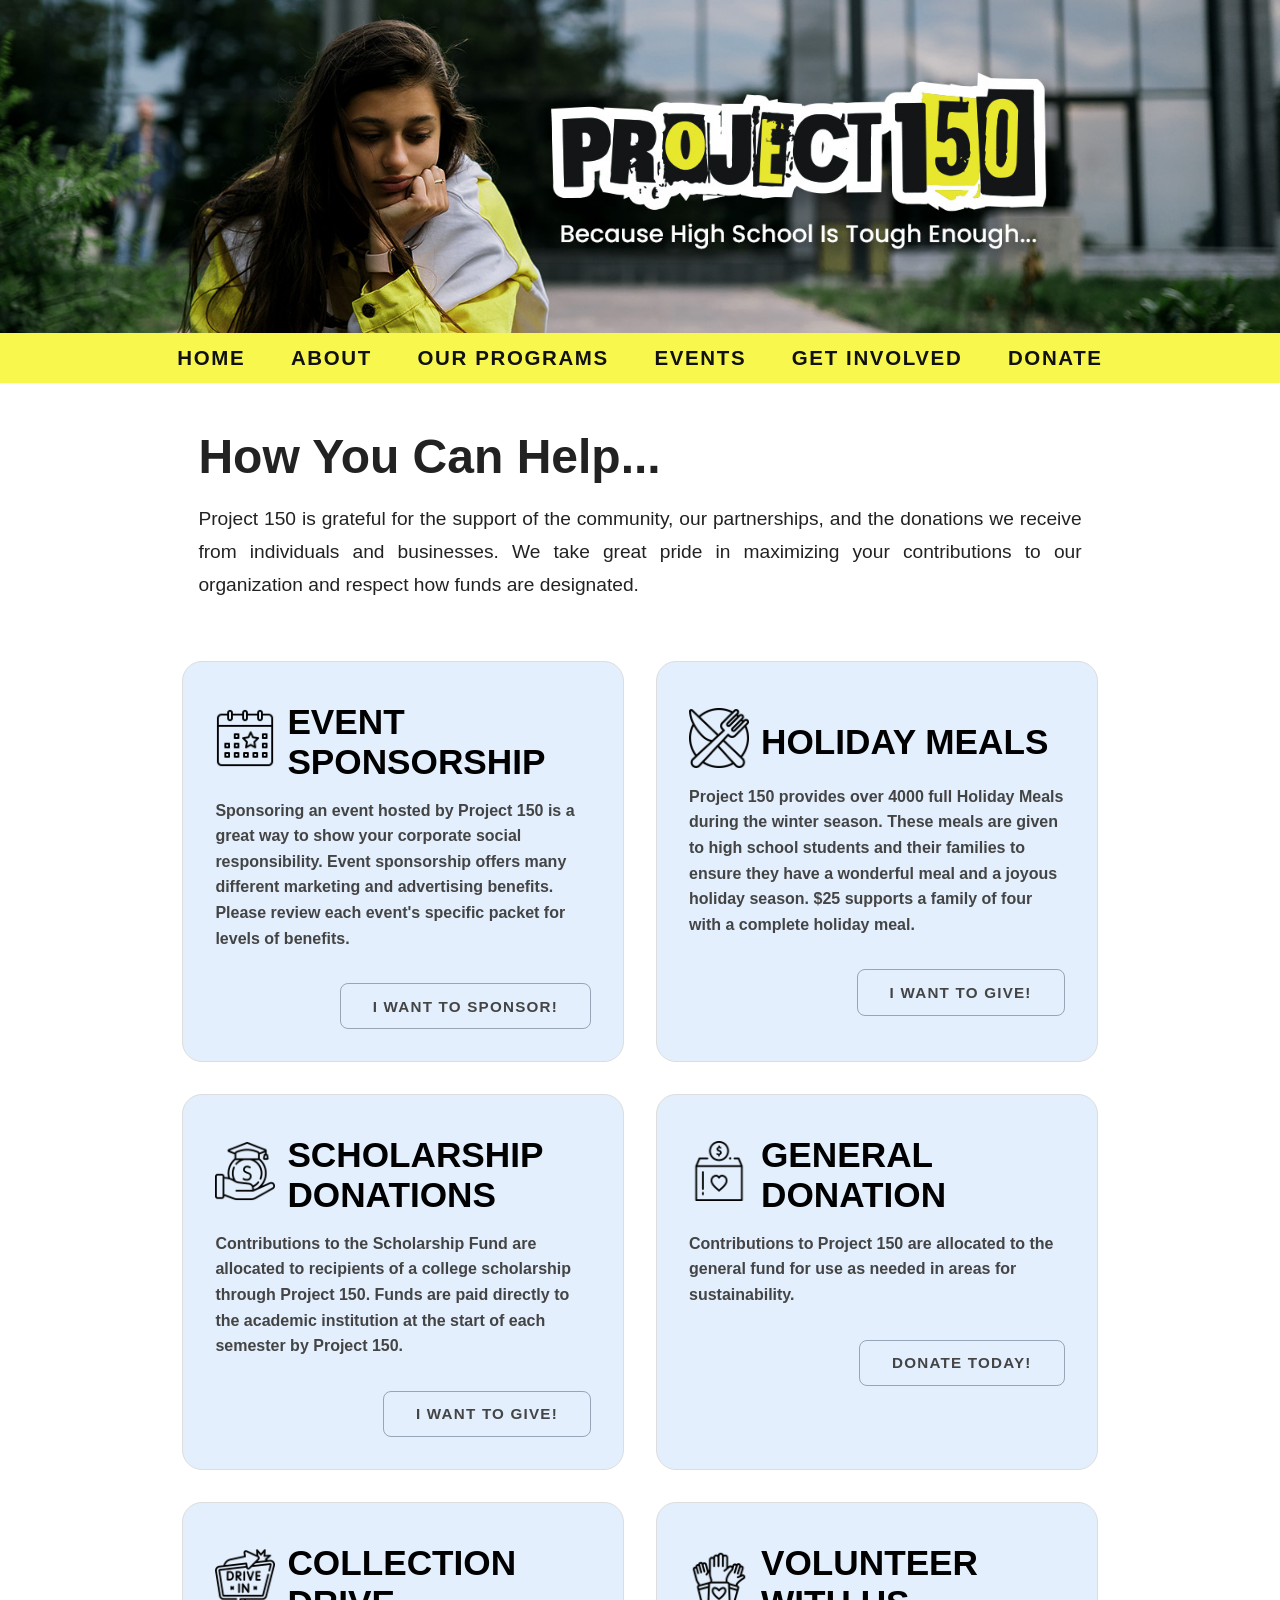
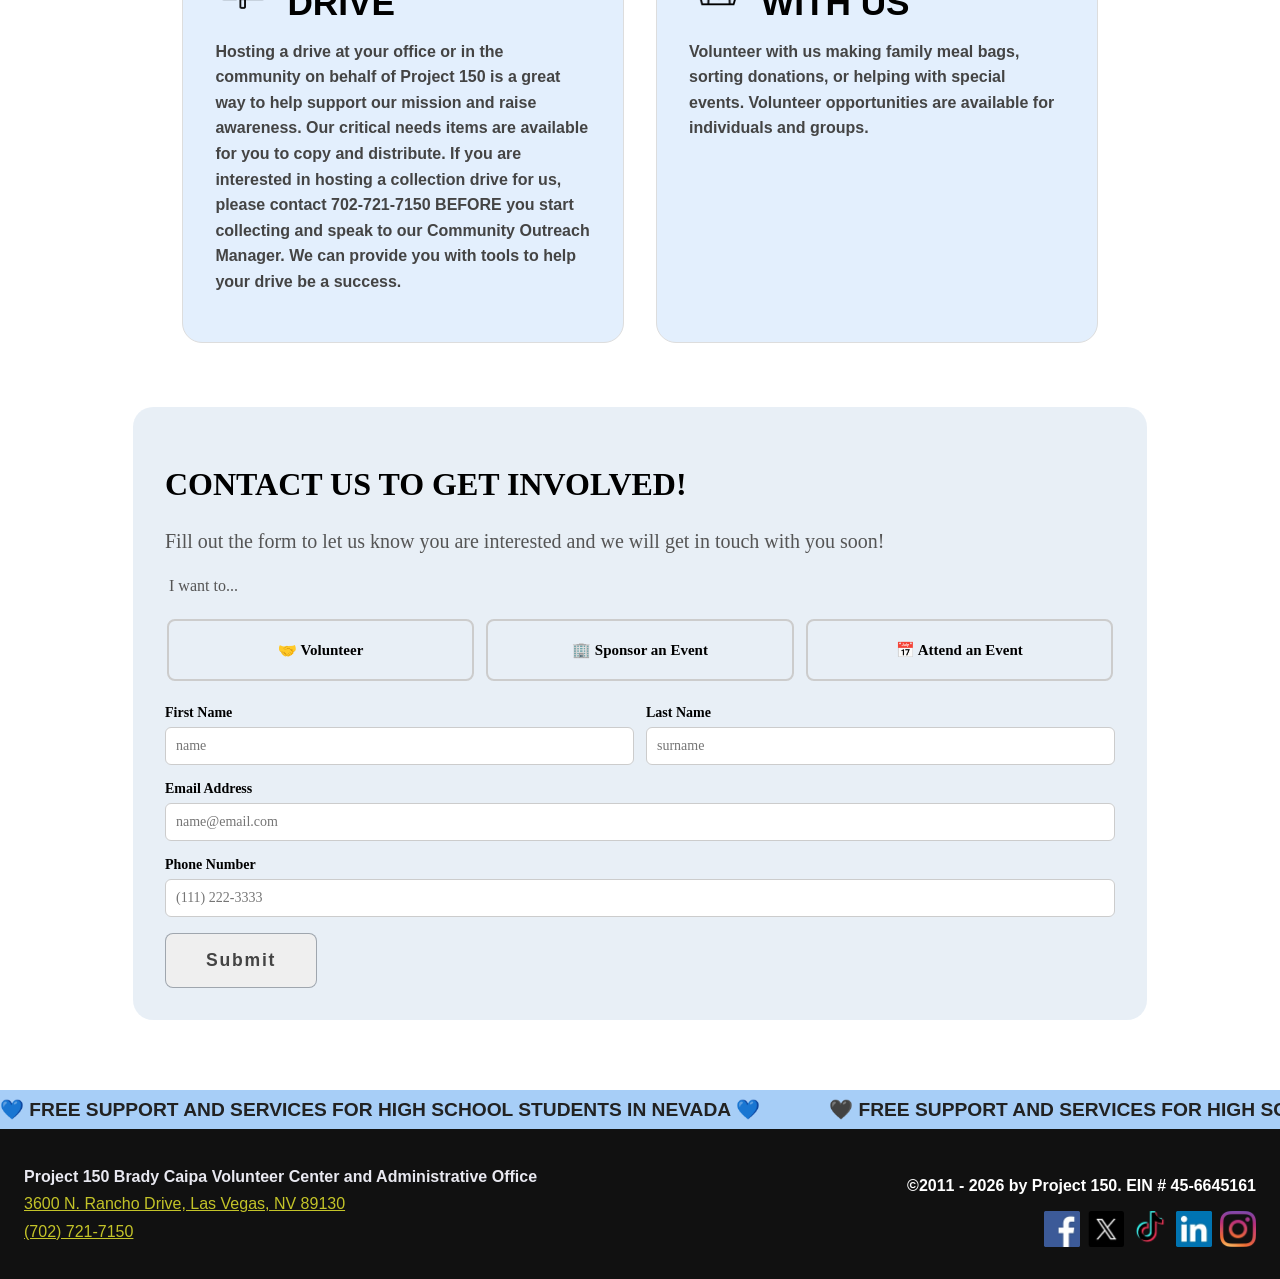
<file: getinvolved.html>
<!DOCTYPE html>
<html lang="en">

<head>
    <meta charset="UTF-8">
    <meta name="viewport" content="width=device-width, initial-scale=1.0">
    <title>Project 150: Get Involved</title>
    <link rel="stylesheet" href="styles.css">
    <link rel="icon" type="image/png" sizes="32x32" href="Images/projectlogo.png">
</head>

<body>
    <div id="wrapper">

        <header>

            <div>
                <a href="index.html">
                    <img src="Images/banner.jpg" alt="Project 150 Banner">
                </a>
            </div>

        </header>

        <nav class="nav-menu">
            <ul class="nav-links">
                <li><a href="index.html">Home</a></li>
                <li><a href="#">About</a></li>
                <li><a href="#">Our Programs</a></li>
                <li><a href="#">Events</a></li>
                <li><a href="getinvolved.html">Get Involved</a></li>
                <li><a href="#">Donate</a></li>
            </ul>
        </nav>

        <main>
            <!-- Use main element to add main content to the webpage.-->
            <div class="help-section">
                <h1>How You Can Help...</h1>
                <p>Project 150 is grateful for the support of the community, our partnerships, and the donations we
                    receive from
                    individuals and businesses. We take great pride in maximizing your contributions to our organization
                    and respect how
                    funds are designated.</p>
            </div>

            <div>
                <table class="card-table">

                    <tr>
                        <td class="card">
                            <div class="card-header">
                                <img src="Images/eve.png" alt="Calendar">
                                <h3>EVENT SPONSORSHIP</h3>
                            </div>
                            <p>Sponsoring an event hosted by Project 150 is a great way to show your corporate social
                                responsibility. Event sponsorship
                                offers many different marketing and advertising benefits. Please review each event's
                                specific packet for levels of
                                benefits.</p>
                            <a href="#" class="btn">I WANT TO SPONSOR!</a>
                        </td>
                        <td class="card">
                            <div class="card-header">
                                <img src="Images/meal.png" alt="Meal">
                                <h3>HOLIDAY MEALS</h3>
                            </div>
                            <p>Project 150 provides over 4000 full Holiday Meals during the winter season. These meals
                                are given to high school students and their families to ensure they have a wonderful
                                meal and a joyous holiday season. $25 supports a family of four with a complete holiday
                                meal.</p>
                            <a href="#" class="btn">I WANT TO GIVE!</a>
                        </td>
                    </tr>
                    <tr>
                        <td class="card">
                            <div class="card-header">
                                <img src="Images/school.png" alt="Scholarship">
                                <h3>SCHOLARSHIP DONATIONS</h3>
                            </div>
                            <p>Contributions to the Scholarship Fund are allocated to recipients of a college
                                scholarship through Project 150. Funds
                                are paid directly to the academic institution at the start of each semester by Project
                                150.</p>
                            <a href="#" class="btn">I WANT TO GIVE!</a>
                        </td>
                        <td class="card">
                            <div class="card-header">
                                <img src="Images/donate.png" alt="Donation Box">
                                <h3>GENERAL DONATION</h3>
                            </div>
                            <p>Contributions to Project 150 are allocated to the general fund for use as needed in areas
                                for sustainability.</p>
                            <a href="#" class="btn">DONATE TODAY!</a>
                        </td>
                    </tr>
                    <tr>
                        <td class="card">
                            <div class="card-header">
                                <img src="Images/drive.png" alt="Drive In Sign">
                                <h3>COLLECTION DRIVE</h3>
                            </div>
                            <p>Hosting a drive at your office or in the community on behalf of Project 150 is a great
                                way to help support our mission
                                and raise awareness. Our critical needs items are available for you to copy and
                                distribute. If you are interested in
                                hosting a collection drive for us, please contact 702-721-7150 BEFORE you start
                                collecting and speak to our Community
                                Outreach Manager. We can provide you with tools to help your drive be a success.</p>
                        </td>
                        <td class="card">
                            <div class="card-header">
                                <img src="Images/vol.png" alt="Volunteer Hands">
                                <h3>VOLUNTEER WITH US</h3>
                            </div>
                            <p>Volunteer with us making family meal bags, sorting donations, or helping with special
                                events. Volunteer opportunities
                                are available for individuals and groups.</p>
                        </td>
                    </tr>
                </table>
            </div>

            <div class="get-involved-form">
                <h2>CONTACT US TO GET INVOLVED!</h2>
                <p class="form-subtitle">Fill out the form to let us know you are interested and we will get in touch
                    with you soon!</p>

                <form action="#" method="post">

                    <fieldset class="role-cards">
                        <legend class="form-subtitle">I want to...</legend>
                        <label class="role-card">
                            <input type="radio" name="interest" value="volunteer" required />
                            &#x1F91D Volunteer
                        </label>
                        <label class="role-card">
                            <input type="radio" name="interest" value="sponsor" required />
                            &#127970 Sponsor an Event
                        </label>
                        <label class="role-card">
                            <input type="radio" name="interest" value="event" required />
                            &#x1F4C5 Attend an Event
                        </label>
                    </fieldset>

                    <div class="form-row">
                        <div class="form-group">
                            <label for="fname">First Name</label>
                            <input type="text" id="fname" name="fname" required placeholder="name" />
                        </div>
                        <div class="form-group">
                            <label for="lname">Last Name</label>
                            <input type="text" id="lname" name="lname" required placeholder="surname" />
                        </div>
                    </div>

                    <div class="form-group">
                        <label for="email">Email Address</label>
                        <input type="email" id="email" name="email" required placeholder="name@email.com" />
                    </div>

                    <div class="form-group">
                        <label for="phone">Phone Number</label>
                        <input type="tel" id="phone" name="phone" placeholder="(111) 222-3333" />
                    </div>

                    <input type="submit" id="submit" value="Submit" class="btn">

                </form>
            </div>
    </div>
    </main>

    <div class="ticker-bar">
        <div class="ticker-content">
            <span>&#128153 Free support and services for high school students in Nevada &#128153</span>
            <span>&#x1F5A4 Free support and services for high school students in Nevada &#x1F5A4</span>
            <span>&#128153 Free support and services for high school students in Nevada &#128153</span>
        </div>
    </div>

    <footer class="footer">
        <div class="contact">
            <p><strong>Project 150 Brady Caipa Volunteer Center and Administrative Office</strong></p>
            <p><a href="https://maps.google.com/?q=3600+N+Rancho+Drive+Las+Vegas+NV+89130" target="_blank">3600 N.
                    Rancho Drive, Las
                    Vegas, NV 89130</a></p>
            <p><a href="tel:7027217150">(702) 721-7150</a></p>
        </div>

        <div class="copyright">
            <p> &copy;2011 - 2026 by Project 150. EIN # 45-6645161</p>
        </div>

        <div class="socials">
            <a href="https://www.facebook.com" target="_blank">
                <img src="Images/fb.avif" alt="Facebook Logo">
            </a>

            <a href="https://www.twitter.com" target="_blank">
                <img src="Images/x.avif" alt="Twitter Logo">
            </a>

            <a href="https://www.tiktok.com" target="_blank">
                <img src="Images/tiktok.avif" alt="Tiktok Logo">
            </a>

            <a href="https://www.linkedin.com" target="_blank">
                <img src="Images/in.avif" alt="LinkedIn Logo">
            </a>

            <a href="https://www.Instagram.com" target="_blank">
                <img src="Images/insta.avif" alt="Instagram Logo">
            </a>
        </div>
    </footer>

    </div>
</body>

</html>
</file>
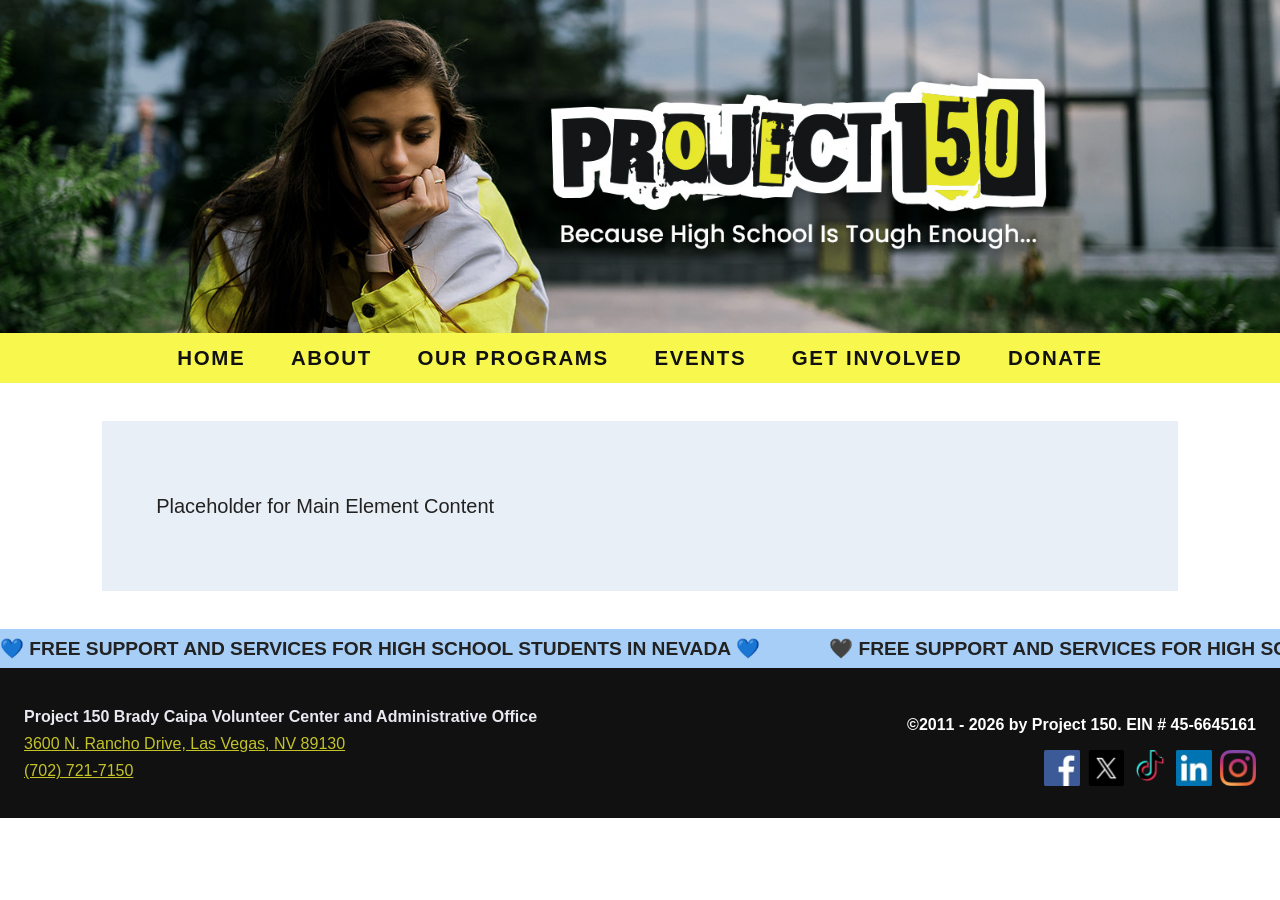
<file: template.html>
<!DOCTYPE html>
<html lang="en">

<head>
    <meta charset="UTF-8">
    <meta name="viewport" content="width=device-width, initial-scale=1.0">
    <title>Project 150: Template</title>
    <link rel="stylesheet" href="styles.css">
    <link rel="icon" type="image/png" sizes="32x32" href="Images/projectlogo.png">
</head>

<body>
    <div id="wrapper">

        <header>

            <div>
                <a href="index.html">
                    <img src="Images/banner.jpg" alt="Project 150 Banner">
                </a>
            </div>

        </header>

        <nav class="nav-menu">
            <ul class="nav-links">
                <li><a href="index.html">Home</a></li>
                <li><a href="#">About</a></li>
                <li><a href="#">Our Programs</a></li>
                <li><a href="#">Events</a></li>
                <li><a href="getinvolved.html">Get Involved</a></li>
                <li><a href="#">Donate</a></li>
            </ul>
        </nav>

        <main>
            <!-- Use main element to add main content to the webpage.-->
            <div class="mission">
                <p> Placeholder for Main Element Content </p>

            </div>
        </main>

        <div class="ticker-bar">
            <div class="ticker-content">
                <span>&#128153 Free support and services for high school students in Nevada &#128153</span>
                <span>&#x1F5A4 Free support and services for high school students in Nevada &#x1F5A4</span>
                <span>&#128153 Free support and services for high school students in Nevada &#128153</span>
            </div>
        </div>

        <footer class="footer">
            <div class="contact">
                <p><strong>Project 150 Brady Caipa Volunteer Center and Administrative Office</strong></p>
                <p><a href="https://maps.google.com/?q=3600+N+Rancho+Drive+Las+Vegas+NV+89130" target="_blank">3600 N.
                        Rancho Drive, Las
                        Vegas, NV 89130</a></p>
                <p><a href="tel:7027217150">(702) 721-7150</a></p>
            </div>

            <div class="copyright">
                <p> &copy;2011 - 2026 by Project 150. EIN # 45-6645161</p>
            </div>

            <div class="socials">
                <a href="https://www.facebook.com" target="_blank">
                    <img src="Images/fb.avif" alt="Facebook Logo">
                </a>

                <a href="https://www.twitter.com" target="_blank">
                    <img src="Images/x.avif" alt="Twitter Logo">
                </a>

                <a href="https://www.tiktok.com" target="_blank">
                    <img src="Images/tiktok.avif" alt="Tiktok Logo">
                </a>

                <a href="https://www.linkedin.com" target="_blank">
                    <img src="Images/in.avif" alt="LinkedIn Logo">
                </a>

                <a href="https://www.Instagram.com" target="_blank">
                    <img src="Images/insta.avif" alt="Instagram Logo">
                </a>
            </div>
        </footer>

    </div>
</body>

</html>
</file>
<file: styles.css>
/* CSS RESET */
body, header, nav, main, footer, img, h1, h3, ul, aside, figure, figcaption, video {
    margin: 0;
    padding: 0;
    border: 0;
    box-sizing: border-box;
}

/*STYLE RULES FOR BODY AND IMAGES*/
body {
    overflow-x: hidden;
    display: flex;
    flex-direction: column;
    min-height: 100vh; /* Ensures the body is at least as tall as the screen */
    margin: 0;
}

img, video {
    max-width: 100%;
    display: block;
}


/*STYLE RULES FOR HEADER*/
header {
    margin: 0;
    padding: 0;
}
  
header img {
    display: block;
    width: 100%;
    height: auto;
    object-fit: cover;
}


/*STYLE RULES FOR NAVIGATION MENU*/
  
.nav-menu {
    background: #f7f74d;
    width: 100%;
    font-family: sans-serif;
    font-size: 0.95rem;
    color: #222;
}
  
.nav-links {
    list-style: none;
    display: flex;
    align-items: center;
    justify-content: center;
    gap: 20px;
    padding: 0 1.5rem;
    height: 50px;
}
  
.nav-links a {
    text-decoration: none;
    color: #111;
    font-size: 1.6vw;
    font-weight: 700;
    letter-spacing: 0.08em;
    text-transform: uppercase;
    padding: 6px 1vw;
    border-radius: 6px;
    transition: background 0.15s, color 0.15s;
}
  
.nav-links a:hover {
    background: #d4d41b;
}

/*STYLE RULES FOR MAIN CONTENT*/
main {
    padding: 3% 8%;
    font-family: "Lora", serif;
}

main p {
    font-size: 1.25em;
}

main h3 {
    padding-top: 2%;
}

main ul {
    list-style-type: square;
}

/*STYLE RULES FOR INDEX MISSION*/

.mission {
  background: #5b8abc23;
  text-align: justify;
  padding: 3rem 5%;
  font-family: sans-serif;
  color: #222;
}

.mission h2 {
  font-size: 2.5rem;
  font-weight: 600;
  margin-bottom: 1rem;
}

.mission p {
  font-size: 1.25rem;
  line-height: 1.7;
  margin-bottom: 1.25rem;
}

/*STYLE RULES FOR INDEX BUTTONS?*/
.button-group {
    display: flex;
    justify-content: left;
    gap: 3rem;
    padding: 2rem 0;
  }
  
.btn {
    text-decoration: none;
    color: #444;
    font-family: sans-serif;
    font-size: 1.1rem;
    font-weight: 600;
    letter-spacing: 0.1em;
    padding: 1rem 2.5rem;
    border: 1.5px solid #20324663;
    border-radius: 8px;
    transition: background 0.2s, color 0.2s;
}
  
.btn:hover {
    background: #2c4d73a7;
    color: #fff;
}


/*TICKER BAR (that took a whole evening with my programmer friend's help, because I didn't understand the keyframes RIP)*/

.ticker-bar {
    background: #328ced6d;
    padding: 8px 0;
    text-align: center;
    font-family: sans-serif;
    font-size: 1.2rem;
    font-weight: bold;
    color: #444;
    text-transform: uppercase;
    white-space: nowrap;
    overflow: hidden;
}

.ticker-content {
    display: inline-block;
    animation: ticker 40s linear infinite;
  }
  
.ticker-content span {
    font-family: sans-serif;
    font-size: 1.2rem;
    font-weight: bold;
    color: #222;
    padding-right: 4rem;
}
  
@keyframes ticker {
    0% { transform: translateX(0); }
    100% { transform: translateX(-33.33%); }
}

/*STYLE RULES FOR GET INVOLVED PAGE HELP SECTION*/

.help-section{
    margin: 0 5rem;
    max-width: 1200px;
    padding: 0.5rem 1rem; 
    text-align: justify;
    font-family: sans-serif;
    color: #222;
}

.help-section h1 {
    font-size: 3rem;
    font-weight: 700;
    margin-bottom: 1rem;
}
  
.help-section p {
    font-size: 1.2rem;
    line-height: 1.7;
    margin-bottom: 1.25rem;
}

/*STYLE RULES FOR GET TABLE*/

.card-table {
    width: 100%;
    border-collapse: separate;
    border-spacing: 2rem;
    background: #fff;
    padding: 0 3rem;
    margin-top: 0;
}
  
.card {
    background: #328ced23;
    border: 1px solid #ddd;
    border-radius: 20px;
    padding: 2rem;
    width: 50%;
    vertical-align: text-top;
}
  
.card-header {
    display: flex;
    align-items: center;
    gap: 0.75rem;
    margin-bottom: 0.75rem;
}
  
.card h3 {
    font-family: sans-serif;
    font-size: 2.2rem;
    margin: 0;
}
  
.card img {
    width: 60px;
    height: 60px;
    object-fit: cover;
    flex-shrink: 0;
}
  
.card p {
    font-family: sans-serif;
    font-size: 1rem;
     font-weight: 600;
    color: #444;
    line-height: 1.6;
}
  
.card .btn {
    display: block;
    text-align:right;
    margin-top: 2rem;
    text-decoration: none;
    color: #444;
    font-family: sans-serif;
    font-size: 0.95rem;
    font-weight: 800;
    letter-spacing: 0.08em;
    padding: 0.85rem 2rem;
    border: 1.5px solid #20324663;
    border-radius: 8px;
    width: fit-content;
    margin-left: auto;
    transition: background 0.2s, color 0.2s;
}
  
.card .btn:hover {
    background: #2c4d73a7;
    color: #fff;
}


/*STYLE RULES FOR FOOTER MENU*/
  
footer {
    display: grid;
    grid-template-columns: 1fr 1fr;
    grid-template-rows: auto auto;
    align-items: center;
    justify-content: space-between;
    padding: 2rem 1.5rem;
    background: #111;
    font-family: sans-serif;
    font-size: 1rem;
    color: #e8e8f0;
    margin-top: auto;
}

.contact {
    line-height: 1.7;
    grid-column: 1;
    grid-row: 1 / 3;
    line-height: 1.7;
}

.contact a {
    color: #e8e82ed4;
}

.contact a:hover{
    color: #ffffcf;
}

.contact p {
    margin: 0;
}

.copyright {
    grid-column: 2;
    grid-row: 1;
    text-align: right;
    font-size: 1rem;
    font-weight: 650;
    color: #fff;
}

.socials {
    grid-column: 2;
    grid-row: 2;
    display: flex;
    justify-content: flex-end;
    align-items: center;
    gap: 8px;
}

.socials img {
    width: 36px;
    height: 36px;
    object-fit: contain;
}


/*sTYLE RULES FOR GET INVOLVED FORM??*/

.get-involved-form {
    max-width: 950px;
    margin: 2rem auto;
    padding: 2rem;
    background: #5b8abc23;
    border-radius: 20px;
}

.get-involved-form h2 {
    font-size: 2rem;
}
  
.form-subtitle {
    color: #555;
    margin-bottom: 1.5rem;
}
  
.form-row {
    display: grid;
    grid-template-columns: 1fr 1fr;
    gap: 12px;
}
  
.form-group {
    display: flex;
    flex-direction: column;
    gap: 6px;
    margin-bottom: 1rem;
}
  
.form-group label {
    font-size: 14px;
    font-weight: bold;
}
  
.form-group input,.form-group select {
    padding: 10px;
    border: 1px solid #ccc;
    border-radius: 6px;
    font-size: 14px;
    font-family: inherit;
}

.role-cards {
    display: grid;
    grid-template-columns: repeat(3, 1fr);
    gap: 12px;
    border: none;
    padding: 0;
    margin-bottom: 1.5rem;
}

.role-card {
    border: 2px solid #ccc;
    border-radius: 8px;
    padding: 1.25rem 1rem;
    text-align: center;
    cursor: pointer;
    font-size: 15px;
    font-weight: bold;
    transition: all 0.2s;
}

.role-card input[type="radio"] {
    display: none;
}

.role-card:has(input:checked) {
    border-color: #1a5f8a;
    background-color: #2c4d73a7;
    color: #fff;
}

.role-card:hover {
    border-color: #1a5f8a;
}
</file>
